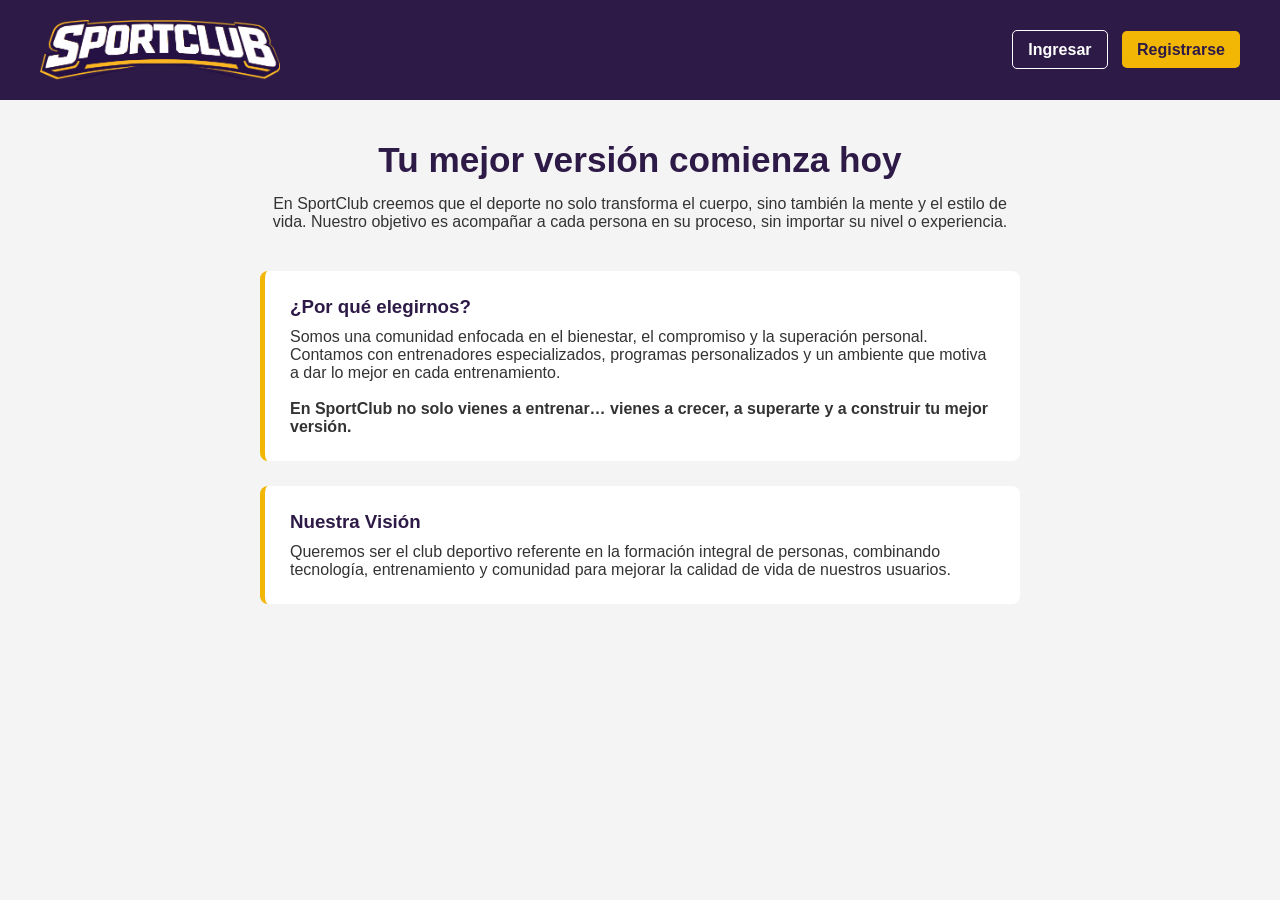
<file: index.html>
<!DOCTYPE html>
<html lang="es">
<head>
    <meta charset="UTF-8">
    <meta name="viewport" content="width=device-width, initial-scale=1.0">
    <title>SportClub - Tu mejor versión comienza hoy</title>
    <link rel="stylesheet" href="css/style.css">
</head>
<body>

    <header class="encabezado">
        
        <img src="logo.png" alt="logo sportclub.png" class="logo-principal">
        
        <nav class="menu-navegacion">
            <a href="login.html" class="boton-ingresar">Ingresar</a>
            <a href="registro.html" class="boton-registro">Registrarse</a>
        </nav>
    </header>

    <main class="contenido-principal">
        
        <section class="seccion-hero">
            <h2>Tu mejor versión comienza hoy</h2>
            <p>En SportClub creemos que el deporte no solo transforma el cuerpo, sino también la mente y el estilo de vida. Nuestro objetivo es acompañar a cada persona en su proceso, sin importar su nivel o experiencia.</p>
        </section>

        <section class="seccion-beneficios">
            <h3>¿Por qué elegirnos?</h3>
            <p>Somos una comunidad enfocada en el bienestar, el compromiso y la superación personal. Contamos con entrenadores especializados, programas personalizados y un ambiente que motiva a dar lo mejor en cada entrenamiento.</p>
            <br>
            <p><strong>En SportClub no solo vienes a entrenar… vienes a crecer, a superarte y a construir tu mejor versión.</strong></p>
        </section>

        <section class="seccion-vision">
            <h3>Nuestra Visión</h3>
            <p>Queremos ser el club deportivo referente en la formación integral de personas, combinando tecnología, entrenamiento y comunidad para mejorar la calidad de vida de nuestros usuarios.</p>
        </section>

    </main>

</body>
</html>
</file>
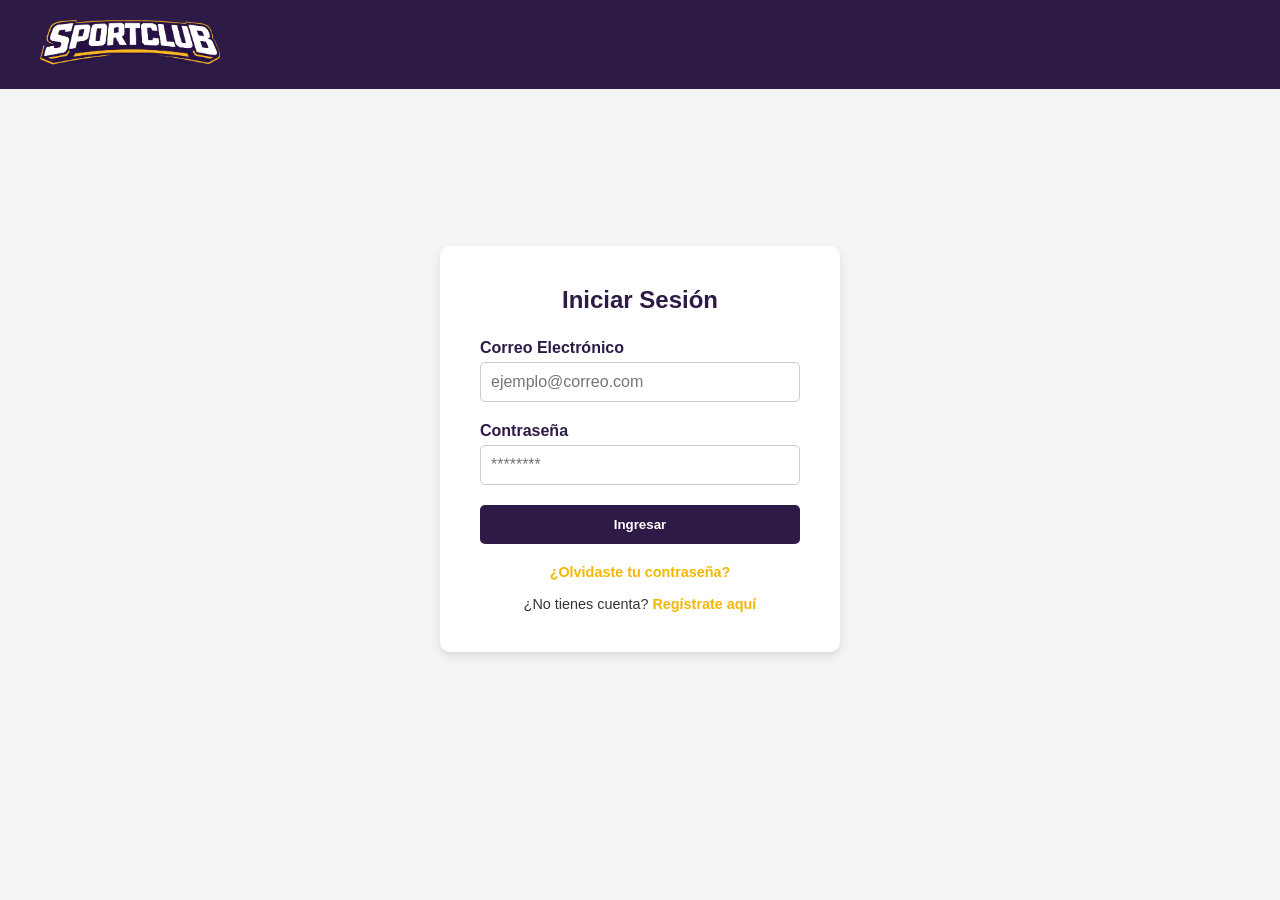
<file: dashboard-admin.html>
<!DOCTYPE html>
<html lang="es">
<head>
    <meta charset="UTF-8">
    <meta name="viewport" content="width=device-width, initial-scale=1.0">
    <title>Panel de Administración - SportClub</title>
    <link rel="stylesheet" href="css/style.css">
    <script src="js/auth-guard.js"></script>
</head>
<body class="fondo-dashboard">

    <header class="header-dashboard tema-admin">
    <img src="assets/logo.png" alt="Logo SportClub" class="logo-dashboard">
    
    <div class="acciones-header">
        <span style="margin-right: 15px; font-weight: bold;">Hola, <span id="nombre-usuario">...</span></span>
        
        <a href="#" class="boton-outline">Editar Perfil</a>
        
        <button onclick="logout()" class="boton-cerrar" style="border: none; cursor: pointer;">Cerrar Sesión</button>
    </div>
    </header>

    <nav class="nav-dashboard nav-admin">
        <a href="#" class="activo">Usuarios</a>
        <a href="#">Reportes</a>
        <a href="#">Configuración</a>
    </nav>

    <main class="contenedor-dashboard">
        
        <aside class="columna-perfil">
            <div class="tarjeta">
                <h3 class="titulo-tarjeta">Panel de Control</h3>
                
                <div style="background: #f8f9fa; padding: 15px; margin-bottom: 10px; border-radius: 5px; text-align: center; border: 1px solid #ddd;">
                    <h4 style="color: #6f42c1; font-size: 2em; margin: 0;">145</h4>
                    <p style="color: #555;">Usuarios Activos</p>
                </div>
                
                <div style="background: #f8f9fa; padding: 15px; margin-bottom: 10px; border-radius: 5px; text-align: center; border: 1px solid #ddd;">
                    <h4 style="color: #6f42c1; font-size: 2em; margin: 0;">12</h4>
                    <p style="color: #555;">Clases del Día</p>
                </div>

                <div style="background: #f8f9fa; padding: 15px; border-radius: 5px; text-align: center; border: 1px solid #ddd;">
                    <h4 style="color: #6f42c1; font-size: 2em; margin: 0;">4</h4>
                    <p style="color: #555;">Coaches Registrados</p>
                </div>
            </div>
        </aside>

        <section class="columna-contenido">
            
            <div class="tarjeta">
                <h3 class="titulo-tarjeta">Gestión de Usuarios</h3>
                
                <table style="width: 100%; border-collapse: collapse; text-align: left;">
                    <thead>
                        <tr style="border-bottom: 2px solid #6f42c1;">
                            <th style="padding: 10px;">Nombre</th>
                            <th style="padding: 10px;">Correo</th>
                            <th style="padding: 10px;">Rol</th>
                            <th style="padding: 10px;">Acción</th>
                        </tr>
                        <div class="tarjeta" style="margin-top: 20px;">
                <h3 class="titulo-tarjeta">Avisos Recientes</h3>
                <ul class="lista-simple" style="font-size: 0.9em;">
                    <li style="border-left-color: #2E1A47;">Mantenimiento de máquinas programado para este sábado.</li>
                    <li style="border-left-color: #F2B705;">Nuevos implementos de Crossfit ya están disponibles en Sala B.</li>
                </ul>
            </div>
                    </thead>
                    <tbody>
                        <tr style="border-bottom: 1px solid #eee;">
                            <td style="padding: 10px;">Juan Pérez</td>
                            <td style="padding: 10px;">juan@correo.com</td>
                            <td style="padding: 10px;">
                                <span style="background: #0056b3; color: white; padding: 3px 8px; border-radius: 12px; font-size: 0.8em;">Usuario</span>
                            </td>
                            <td style="padding: 10px;"><button style="padding: 5px 10px; cursor: pointer;">Editar</button></td>
                        </tr>
                        
                        <tr style="border-bottom: 1px solid #eee;">
                            <td style="padding: 10px;">Prof. Carlos Silva</td>
                            <td style="padding: 10px;">carlos@sportclub.com</td>
                            <td style="padding: 10px;">
                                <span style="background: #28a745; color: white; padding: 3px 8px; border-radius: 12px; font-size: 0.8em;">Coach</span>
                            </td>
                            <td style="padding: 10px;"><button style="padding: 5px 10px; cursor: pointer;">Editar</button></td>
                        </tr>

                        <tr>
                            <td style="padding: 10px;">Admin Principal</td>
                            <td style="padding: 10px;">admin@sportclub.com</td>
                            <td style="padding: 10px;">
                                <span style="background: #6f42c1; color: white; padding: 3px 8px; border-radius: 12px; font-size: 0.8em;">Admin</span>
                            </td>
                            <td style="padding: 10px;"><button style="padding: 5px 10px; cursor: pointer;">Editar</button></td>
                        </tr>
                    </tbody>
                </table>
            </div>

        </section>
    </main>

</body>
</html>
</file>
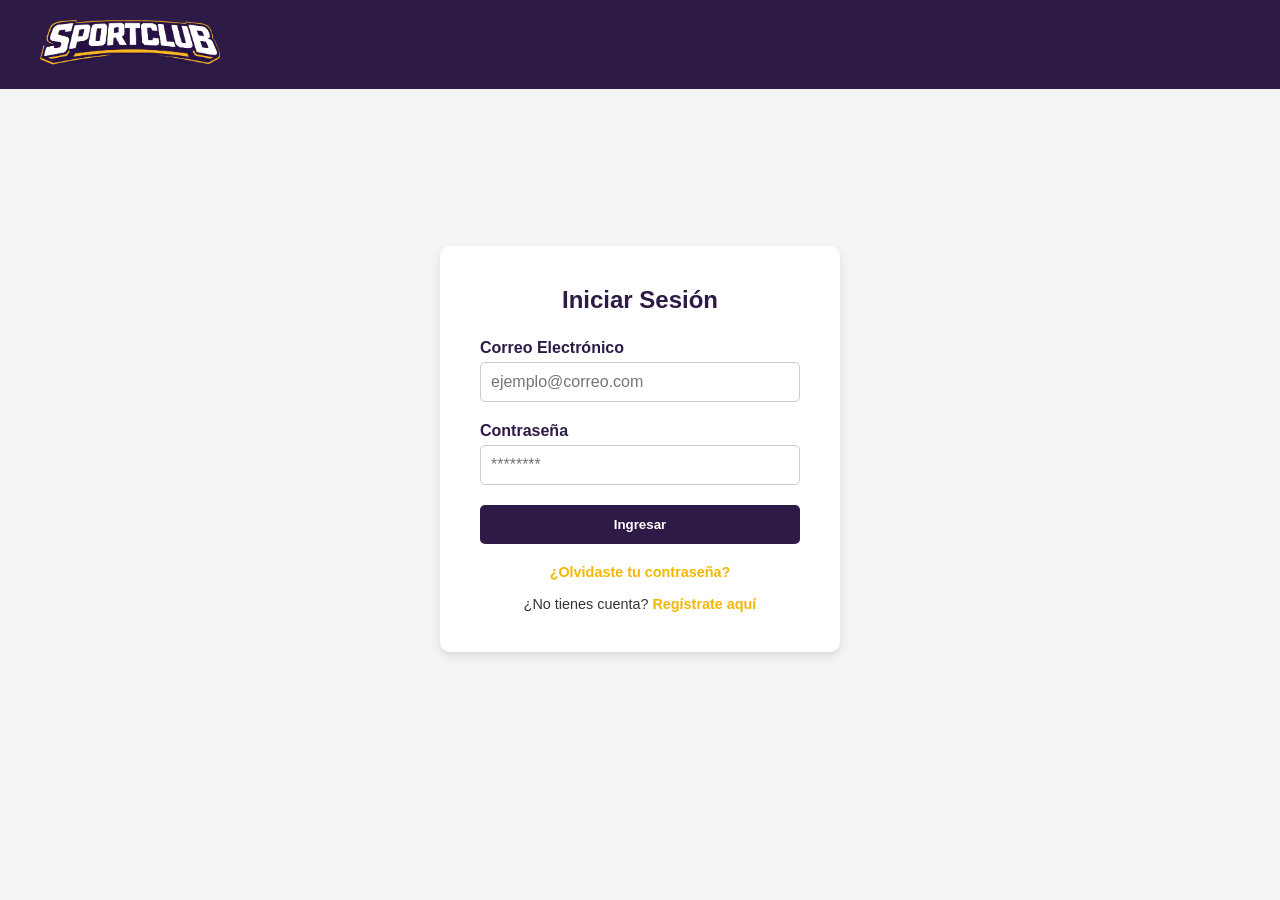
<file: dashboard-coach.html>
<!DOCTYPE html>
<html lang="es">
<head>
    <meta charset="UTF-8">
    <meta name="viewport" content="width=device-width, initial-scale=1.0">
    <title>Panel de Coach - SportClub</title>
    <link rel="stylesheet" href="css/style.css">
    <script src="js/auth-guard.js"></script>
</head>
<body class="fondo-dashboard">

<header class="header-dashboard tema-coach">
    <img src="assets/logo.png" alt="Logo SportClub" class="logo-dashboard">
    <div class="acciones-header">
        <span style="margin-right: 15px; font-weight: bold;">Hola, <span id="nombre-usuario">...</span></span>
        <a href="#" class="boton-outline">Editar Perfil</a>
        <button onclick="logout()" class="boton-cerrar" style="border: none; cursor: pointer;">Cerrar Sesión</button>
    </div>
</header>

    <nav class="nav-dashboard nav-coach">
        <a href="#" class="activo">Inicio</a>
        <a href="#">Alumnos</a>
        <a href="#">Clases</a>
    </nav>

    <main class="contenedor-dashboard">
        
        <aside class="columna-perfil">
            <div class="tarjeta">
                <h3 class="titulo-tarjeta">Mi Perfil (Coach)</h3>
                <div class="info-usuario">
                    <div class="avatar"></div>
                    <p><strong>Nombre:</strong> Prof. Carlos Silva</p>
                    <p><strong>Especialidad:</strong> Crossfit / HIIT</p>
                </div>
            </div>
            
            <div class="tarjeta">
                <h3 class="titulo-tarjeta">Mis Horarios</h3>
                <ul class="lista-simple" style="font-size: 0.9em;">
                    <li>Lunes: 18:00 - 21:00</li>
                    <li>Martes: 19:00 - 21:00</li>
                    <li>Viernes: 10:00 - 13:00</li>
                </ul>
            </div>
        </aside>

        <section class="columna-contenido">
            
            <div class="tarjeta">
                <h3 class="titulo-tarjeta">Lista de Alumnos</h3>
                <table style="width: 100%; border-collapse: collapse; text-align: left;">
                    <thead>
                        <tr style="border-bottom: 1px solid #ddd;">
                            <th style="padding: 10px;">Nombre</th>
                            <th style="padding: 10px;">Correo</th>
                        </tr>
                    </thead>
                    <tbody>
                        <tr style="border-bottom: 1px solid #eee;">
                            <td style="padding: 10px;">Juan Pérez</td>
                            <td style="padding: 10px;">juan@correo.com</td>
                        </tr>
                        <tr style="border-bottom: 1px solid #eee;">
                            <td style="padding: 10px;">María García</td>
                            <td style="padding: 10px;">m.garcia@gmail.com</td>
                        </tr>
                        <tr>
                            <td style="padding: 10px;">Diego Soto</td>
                            <td style="padding: 10px;">dsoto_99@outlook.com</td>
                        </tr>
                    </tbody>
                </table>
            </div>

            <div class="tarjeta">
                <h3 class="titulo-tarjeta">Clases Asignadas Hoy</h3>
                <div class="lista-simple">
                    <div style="background: #f1f8f1; padding: 15px; border-radius: 6px; border-left: 4px solid #28a745; margin-bottom: 10px;">
                        <p><strong>Entrenamiento Funcional</strong></p>
                        <p style="font-size: 0.85em; color: #555;">Martes 19:00 - Sala A</p>
                    </div>
                </div>
            </div>

        </section>
    </main>

</body>
</html>
</file>
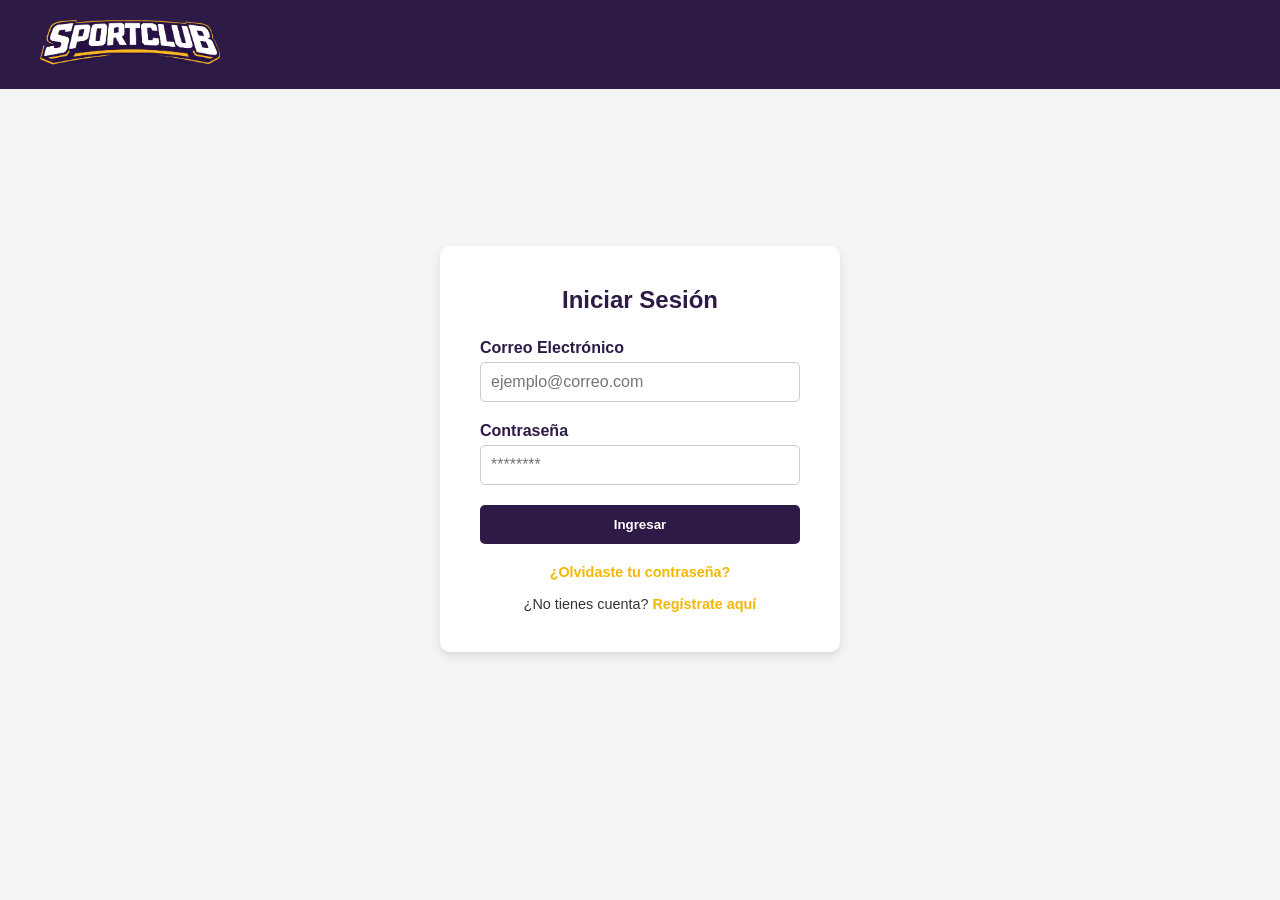
<file: dashboard-usuario.html>
<!DOCTYPE html>
<html lang="es">
<head>
    <meta charset="UTF-8">
    <meta name="viewport" content="width=device-width, initial-scale=1.0">
    <title>Dashboard Usuario - SportClub</title>
    <link rel="stylesheet" href="css/style.css">
    <script src="js/auth-guard.js"></script>
</head>
<body class="fondo-dashboard">

<header class="header-dashboard tema-usuario">
    <img src="assets/logo.png" alt="Logo SportClub" class="logo-dashboard">
    <div class="acciones-header">
        <span style="margin-right: 15px; font-weight: bold;">Hola, <span id="nombre-usuario">...</span></span>
        <a href="#" class="boton-outline">Editar Perfil</a>
        <button onclick="logout()" class="boton-cerrar" style="border: none; cursor: pointer;">Cerrar Sesión</button>
    </div>
</header>

    <nav class="nav-dashboard nav-usuario">
        <a href="#" class="activo">Inicio</a>
        <a href="#">Mis Reservas</a>
        <a href="#">Mi Perfil</a>
    </nav>

    <main class="contenedor-dashboard">
        
        <aside class="columna-perfil">
            <div class="tarjeta">
                <h3 class="titulo-tarjeta">Mi Perfil</h3>
                <div class="info-usuario">
                    <div class="avatar"></div>
                    <p><strong>Nombre:</strong> Juan Pérez</p>
                    <p><strong>Correo:</strong> juan@correo.com</p>
                    <p><strong>Interés:</strong> Entrenamiento Funcional</p>
                </div>
            </div>
            <div class="tarjeta">
                <h3 class="titulo-tarjeta">Mi Progreso</h3>
                <p style="font-size: 0.9em; margin-bottom: 5px;">Meta de asistencia mensual</p>
                <div style="background-color: #eee; border-radius: 10px; height: 15px; width: 100%;">
                    <div style="background-color: #0056b3; height: 100%; border-radius: 10px; width: 75%;"></div>
                </div>
                <p style="text-align: right; font-size: 0.8em; margin-top: 5px; color: #555;">75% completado</p>
            </div>
        </aside>

        <section class="columna-contenido">
            
            <div class="tarjeta">
                <h3 class="titulo-tarjeta">Mis Próximas Reservas</h3>
                <ul class="lista-simple">
                    <li>🗓️ Clase de Crossfit – Lunes 18:00</li>
                    <li>🗓️ Spinning – Miércoles 09:00</li>
                </ul>
            </div>

            <div class="tarjeta">
                <h3 class="titulo-tarjeta">Clases Disponibles</h3>
                <div class="grid-clases">
                    <div class="clase-item">
                        <h4>Yoga</h4>
                        <p>Lunes / Miércoles - 10:00</p>
                        <button class="boton-accion">Reservar</button>
                    </div>
                    <div class="clase-item">
                        <h4>Funcional</h4>
                        <p>Martes / Jueves - 19:00</p>
                        <button class="boton-accion">Reservar</button>
                    </div>
                    <div class="clase-item">
                        <h4>Boxeo</h4>
                        <p>Viernes - 18:00</p>
                        <button class="boton-accion">Reservar</button>
                    </div>
                </div>
            </div>

        </section>
    </main>

</body>
</html>
</file>
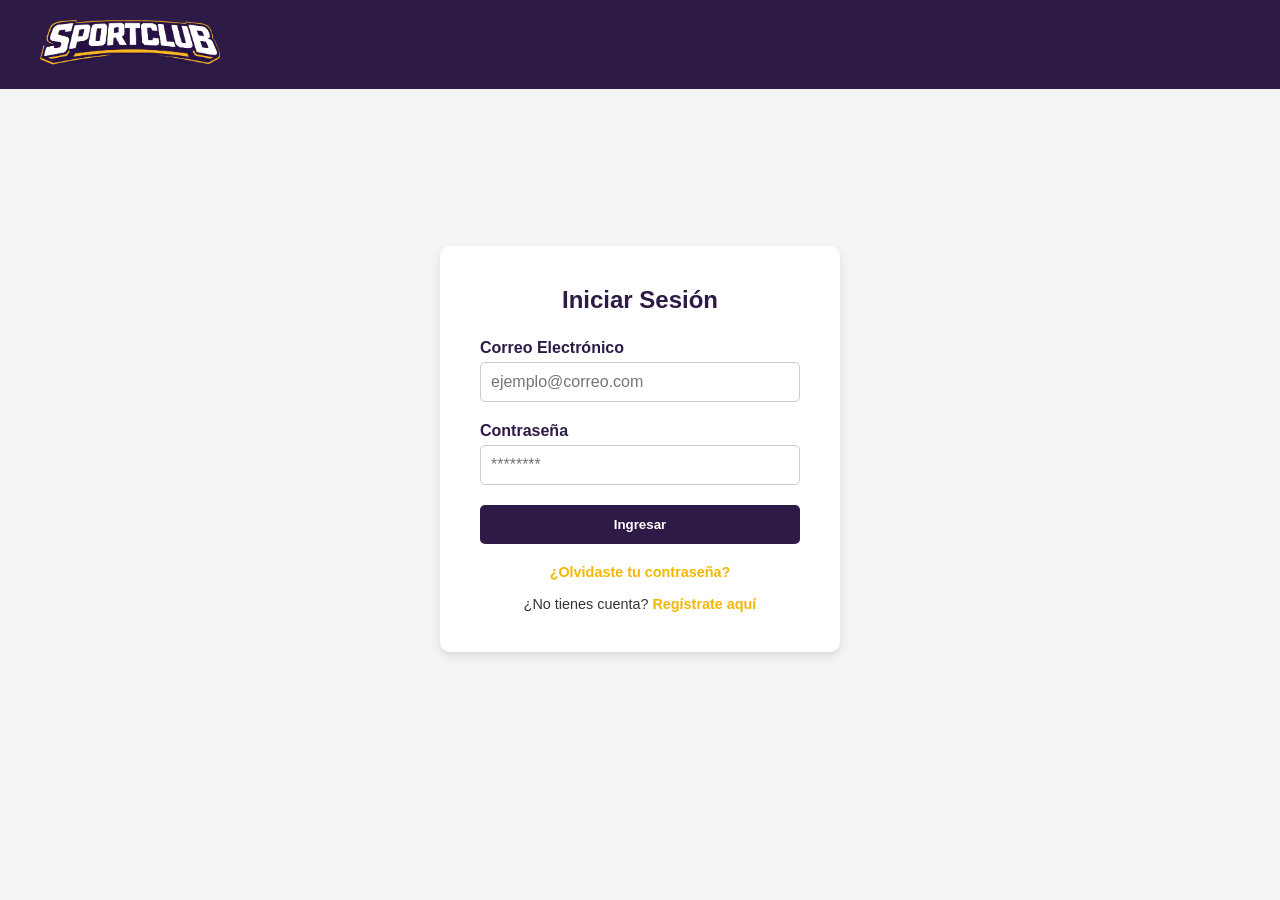
<file: login.html>
<!DOCTYPE html>
<html lang="es">
<head>
    <meta charset="UTF-8">
    <meta name="viewport" content="width=device-width, initial-scale=1.0">
    <title>Ingresar - SportClub</title>
    <link rel="stylesheet" href="css/style.css">
</head>
<body>

    <header class="encabezado">
        <a href="index.html">
            <img src="assets/logo.png" alt="Logo SportClub" class="logo-cabecera">
        </a>
    </header>

    <main class="pantalla-centrada">
        <div class="caja-formulario">
            <h2>Iniciar Sesión</h2>
            
            <form id="form-login" class="formulario">
                <div class="grupo-input">
                    <label for="correo">Correo Electrónico</label>
                    <input type="email" id="email" placeholder="ejemplo@correo.com" required>
                </div>
                
                <div class="grupo-input">
                    <label for="password">Contraseña</label>
                    <input type="password" id="password" placeholder="********" required>
                </div>

                <p id="mensaje-error" style="color: #dc3545; font-size: 0.9em; text-align: center; display: none; margin-bottom: 10px; font-weight: bold;"></p>

                <button type="submit" class="boton-bloque" style="width: 100%; border: none; cursor: pointer;">Ingresar</button>
            </form>

            <div class="enlaces-extra">
                <p><a href="recuperar.html">¿Olvidaste tu contraseña?</a></p>
                <br>
                <p>¿No tienes cuenta? <a href="registro.html">Regístrate aquí</a></p>
            </div>
        </div>
    </main>

<script src="js/login.js"></script>
</body>
</html>
</file>
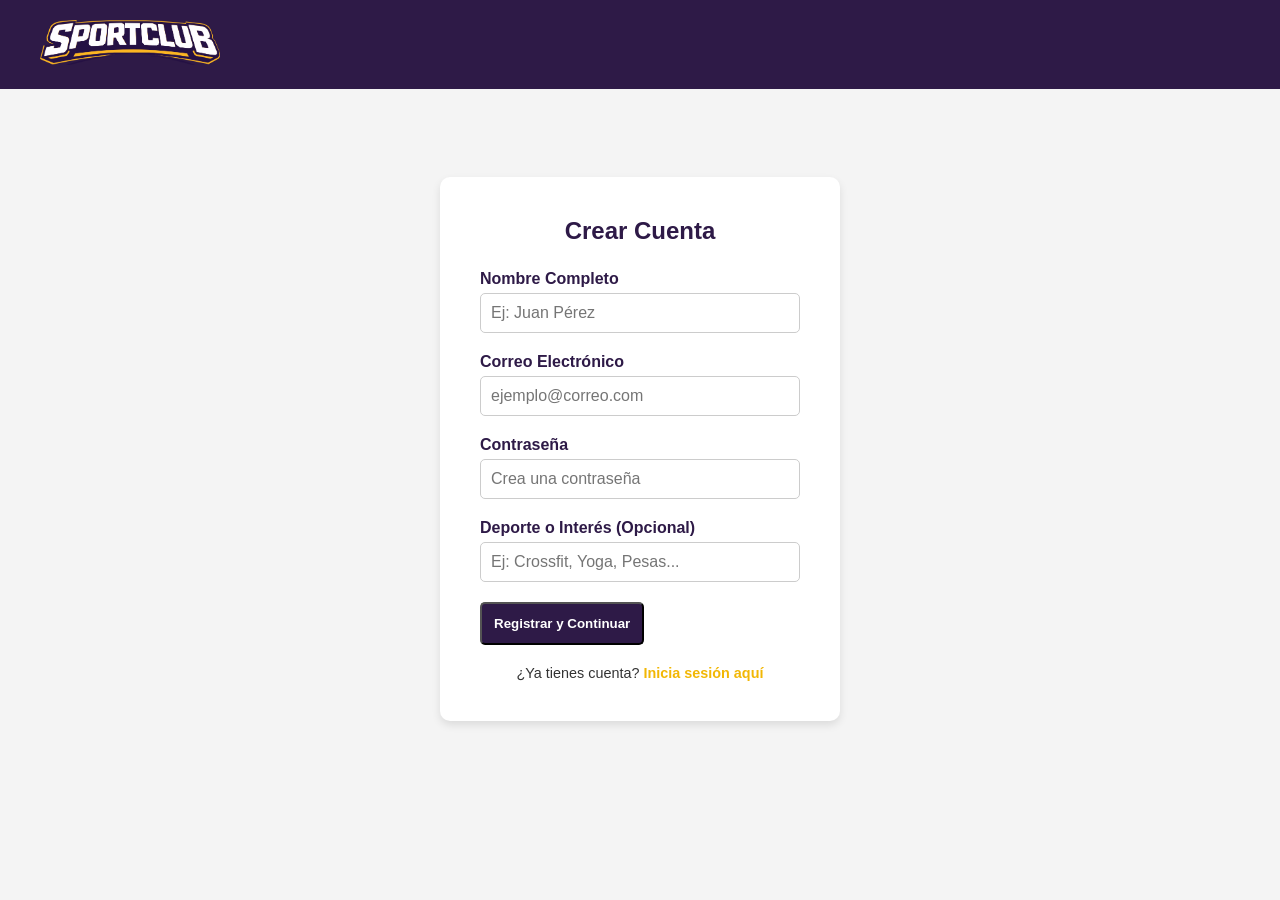
<file: registro.html>
<!DOCTYPE html>
<html lang="es">
<head>
    <meta charset="UTF-8">
    <meta name="viewport" content="width=device-width, initial-scale=1.0">
    <title>Registro - SportClub</title>
    <link rel="stylesheet" href="css/style.css">
</head>
<script src="js/register.js"></script>
<body>

    <header class="encabezado">
        <a href="index.html">
            <img src="assets/logo.png" alt="Logo SportClub" class="logo-cabecera">
        </a>
    </header>

    <main class="pantalla-centrada">
        <div class="caja-formulario">
            <h2>Crear Cuenta</h2>
            
            <form class="formulario" id="form-register">
                <div class="grupo-input">
                    <label for="nombre">Nombre Completo</label>
                    <input type="text" id="nombre" placeholder="Ej: Juan Pérez" required>
                </div>

                <div class="grupo-input">
                    <label for="correo">Correo Electrónico</label>
                    <input type="email" id="correo" placeholder="ejemplo@correo.com" required>
                </div>

                <div class="grupo-input">
                    <label for="password">Contraseña</label>
                    <input type="password" id="password" placeholder="Crea una contraseña" required>
                </div>

                <div class="grupo-input">
                    <label for="info-extra">Deporte o Interés (Opcional)</label>
                    <input type="text" id="info-extra" placeholder="Ej: Crossfit, Yoga, Pesas...">
                </div>

                <p id="mensaje-error" style="color: red; display: none; margin-bottom: 15px; font-weight: bold;"></p>

                <button type="submit" class="boton-bloque">Registrar y Continuar</button>
            </form>

            <div class="enlaces-extra">
                <p>¿Ya tienes cuenta? <a href="login.html">Inicia sesión aquí</a></p>
            </div>
        </div>
    </main>
<script src="js/register.js"></script>
</body>
</html>
</file>
<file: css/style.css>
:root {
    --color-principal: #2E1A47;
    --color-acento: #F2B705;
    --color-blanco: #FFFFFF;
    
  
    --color-usuario: #0056b3;
    --color-coach: #28a745;
    --color-admin: #c82333;
}

* {
    margin: 0;
    padding: 0;
    box-sizing: border-box;
    font-family: Arial, sans-serif;
}

body {
    background-color: #f4f4f4;
    color: #333;
}
.encabezado {
    background-color: var(--color-principal);
    padding: 20px 40px;
    display: flex;
    justify-content: space-between;
    align-items: center;
}

.encabezado h1 {
    color: var(--color-acento);
}

.boton-ingresar, .boton-registro {
    text-decoration: none;
    padding: 10px 15px;
    margin-left: 10px;
    border-radius: 5px;
    font-weight: bold;
}

.boton-ingresar {
    color: var(--color-blanco);
    border: 1px solid var(--color-blanco);
}

.boton-registro {
    background-color: var(--color-acento);
    color: var(--color-principal);
}

.contenido-principal {
    max-width: 800px;
    margin: 40px auto;
    padding: 0 20px;
}

.seccion-hero {
    text-align: center;
    margin-bottom: 40px;
}

.seccion-hero h2 {
    color: var(--color-principal);
    font-size: 2.2em;
    margin-bottom: 15px;
}

.seccion-beneficios, .seccion-vision {
    background-color: var(--color-blanco);
    padding: 25px;
    margin-bottom: 25px;
    border-radius: 8px;
    border-left: 5px solid var(--color-acento);
}

.seccion-beneficios h3, .seccion-vision h3 {
    color: var(--color-principal);
    margin-bottom: 10px;
}
.logo-principal {
    max-height: 60px;
    width: auto;
}

.pantalla-centrada {
    display: flex;
    justify-content: center;
    align-items: center;
    min-height: 80vh;
}

.caja-formulario {
    background-color: var(--color-blanco);
    padding: 40px;
    border-radius: 10px;
    box-shadow: 0 4px 8px rgba(0,0,0,0.1);
    width: 100%;
    max-width: 400px;
}

.caja-formulario h2 {
    color: var(--color-principal);
    text-align: center;
    margin-bottom: 25px;
}

.grupo-input {
    margin-bottom: 20px;
    display: flex;
    flex-direction: column;
}

.grupo-input label {
    margin-bottom: 5px;
    font-weight: bold;
    color: var(--color-principal);
}

.grupo-input input {
    padding: 10px;
    border: 1px solid #ccc;
    border-radius: 5px;
    font-size: 1em;
}

.boton-bloque {
    display: block;
    text-align: center;
    background-color: var(--color-principal);
    color: var(--color-blanco);
    text-decoration: none;
    padding: 12px;
    border-radius: 5px;
    font-weight: bold;
    margin-top: 10px;
}

.enlaces-extra {
    margin-top: 20px;
    text-align: center;
    font-size: 0.9em;
}

.enlaces-extra a {
    color: var(--color-acento);
    text-decoration: none;
    font-weight: bold;
}
.fondo-dashboard {
    background-color: #eef2f5;
}

.header-dashboard {
    display: flex;
    justify-content: space-between;
    align-items: center;
    padding: 15px 30px;
    color: white;
}
.header-dashboard {
    display: flex;
    justify-content: space-between;
    align-items: center;
    padding: 15px 30px;
    color: white;
    border-bottom: 4px solid var(--color-acento);
}

.logo-dashboard {
    max-height: 45px;
}

.acciones-header a {
    text-decoration: none;
    padding: 8px 15px;
    margin-left: 10px;
    border-radius: 4px;
    font-size: 0.9em;
    font-weight: bold;
}

.boton-outline {
    background: transparent;
    border: 1px solid white;
    color: white;
}

.boton-cerrar {
    background-color: #dc3545;
    color: white;
}

.nav-dashboard {
    display: flex;
    padding: 10px 30px;
}

.nav-dashboard a {
    color: white;
    text-decoration: none;
    padding: 10px 20px;
    margin-right: 10px;
    font-weight: bold;
    border-radius: 5px;
    opacity: 0.8;
}

.nav-dashboard a:hover, .nav-dashboard a.activo {
    opacity: 1;
    background-color: rgba(255, 255, 255, 0.2);
}

.tema-usuario { background-color: #004085; }
.nav-usuario { background-color: #0056b3; }

.tema-coach { background-color: #1e7e34; }
.nav-coach { background-color: #28a745; }

.tema-admin { background-color: #5a23c8; }
.nav-admin { background-color: #6f42c1; }


.contenedor-dashboard {
    display: flex;
    gap: 20px;
    padding: 30px;
    max-width: 1200px;
    margin: 0 auto;
}

.columna-perfil { width: 30%; }
.columna-contenido { width: 70%; }

.tarjeta {
    background-color: white;
    border-radius: 8px;
    padding: 20px;
    margin-bottom: 20px;
    box-shadow: 0 2px 5px rgba(0,0,0,0.05);
}

.titulo-tarjeta {
    color: var(--color-principal);
    margin-bottom: 15px;
    border-bottom: 2px solid var(--color-acento);
    padding-bottom: 10px;
    font-size: 1.2em;
}

.info-usuario p { margin-bottom: 10px; }
.avatar { font-size: 3em; text-align: center; margin-bottom: 10px; }

/* Listas y Clases */
.lista-simple { list-style: none; }
.lista-simple li {
    background: #f9f9f9;
    padding: 12px;
    margin-bottom: 8px;
    border-radius: 4px;
    border-left: 4px solid #0056b3;
}

.grid-clases {
    display: flex;
    gap: 15px;
}

.clase-item {
    background: #f9f9f9;
    padding: 15px;
    border-radius: 6px;
    width: 33%;
    text-align: center;
}

.clase-item h4 { margin-bottom: 5px; color: #333; }
.clase-item p { font-size: 0.85em; color: #666; margin-bottom: 15px; }

.boton-accion {
background-color: var(--color-principal); 
    color: var(--color-blanco);
    border: none;
    padding: 10px 15px;
    border-radius: 4px;
    cursor: pointer;
    font-weight: bold;
    width: 100%;
    transition: 0.3s; 
}

.boton-accion:hover {
    background-color: var(--color-acento); 
    color: var(--color-principal); 
}

.logo-cabecera {
  width: 180px;
  height: auto;
}
</file>
